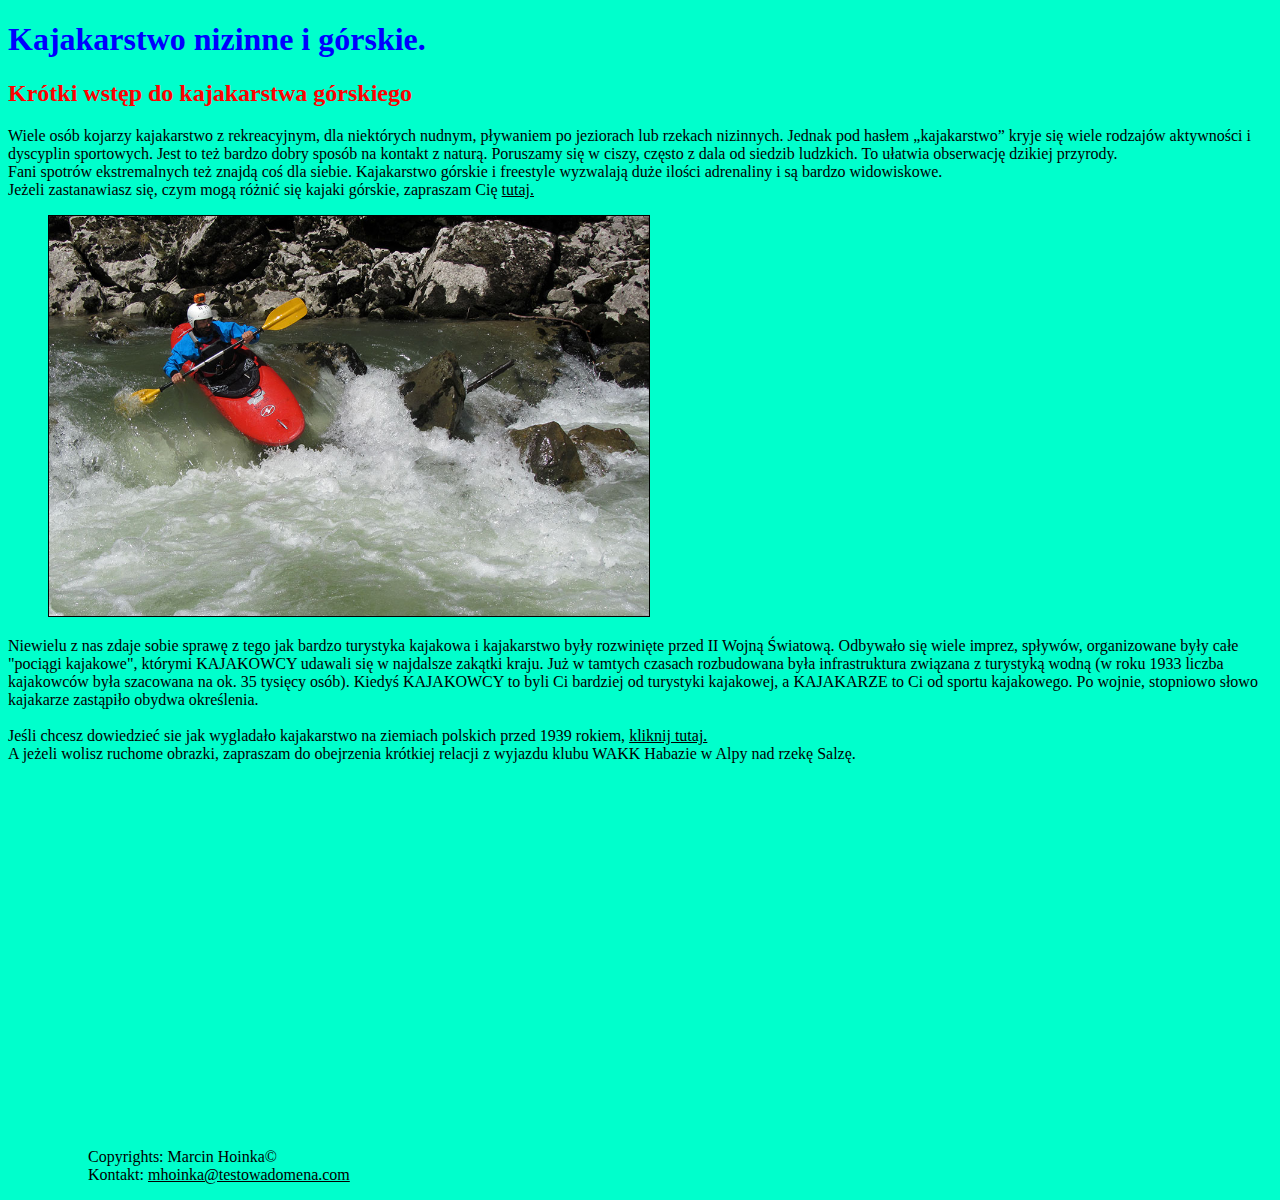
<file: index.html>
﻿<!DOCTYPE html>
<html>
<meta charset="utf-8">
<meta name="author" content="Marcin Hoinka">
<meta name="description" content="Moja pierwsza strona internetowa poświęcona kajakom">

<head>
<title>Kajakarstwo nizninne i górskie</title>
<link rel="stylesheet" type="text/css" href="style.css">

</head>


<body style="background-color:hsl(168, 100%, 50%);">

<h1>Kajakarstwo nizinne i górskie.</h1>
<h2>Krótki wstęp do kajakarstwa górskiego</h2>

<p>Wiele osób kojarzy kajakarstwo z rekreacyjnym, dla niektórych nudnym, pływaniem po jeziorach lub rzekach nizinnych. 
	Jednak pod hasłem „kajakarstwo” kryje się wiele rodzajów aktywności i dyscyplin sportowych. Jest to też bardzo dobry sposób na kontakt z naturą. 
	Poruszamy się w ciszy, często z dala od siedzib ludzkich. To ułatwia obserwację dzikiej przyrody.<br>Fani spotrów ekstremalnych też znajdą coś dla siebie. 
	Kajakarstwo górskie i freestyle wyzwalają duże ilości adrenaliny i są bardzo widowiskowe.
	<br>Jeżeli zastanawiasz się, czym mogą różnić się kajaki górskie, zapraszam Cię <a href="kajaki.html">tutaj.</a>
</p>

<figure>
<img src=obrazy/zoha_enns.jpg alt="Rzeka Enns" width=600 px border="1">
</figure>

<p> 
Niewielu z nas zdaje sobie sprawę z tego jak bardzo turystyka kajakowa i kajakarstwo były rozwinięte przed II Wojną Światową. 
Odbywało się wiele imprez, spływów, organizowane były całe "pociągi kajakowe", którymi KAJAKOWCY udawali się w najdalsze zakątki kraju. 
Już w tamtych czasach  rozbudowana była infrastruktura związana z turystyką wodną 
(w roku 1933 liczba kajakowców była szacowana na ok. 35 tysięcy osób).
Kiedyś KAJAKOWCY to byli Ci bardziej od turystyki kajakowej, a KAJAKARZE to Ci od sportu kajakowego. 
Po wojnie, stopniowo słowo kajakarze zastąpiło obydwa określenia. <br>
<br>Jeśli chcesz dowiedzieć sie jak wygladało kajakarstwo na ziemiach polskich przed 1939 rokiem, <a href="historia.html">kliknij tutaj.</a>
<br>A jeżeli wolisz ruchome obrazki, zapraszam do obejrzenia krótkiej relacji z wyjazdu klubu WAKK Habazie w Alpy nad rzekę Salzę. 
</p>

<figure>
<iframe width="560" height="315" src="https://www.youtube.com/embed/XJbfZ5h6uec?rel=0" frameborder="0" allowfullscreen></iframe>
<figure>
<br>

</body>

 <footer>
  <p>Copyrights: Marcin Hoinka&copy; <br>
  Kontakt: <a href="mailto:mhoinka@testowadomena.com">mhoinka@testowadomena.com</a> 
  </p>
  
  </footer> 

</html>
</file>
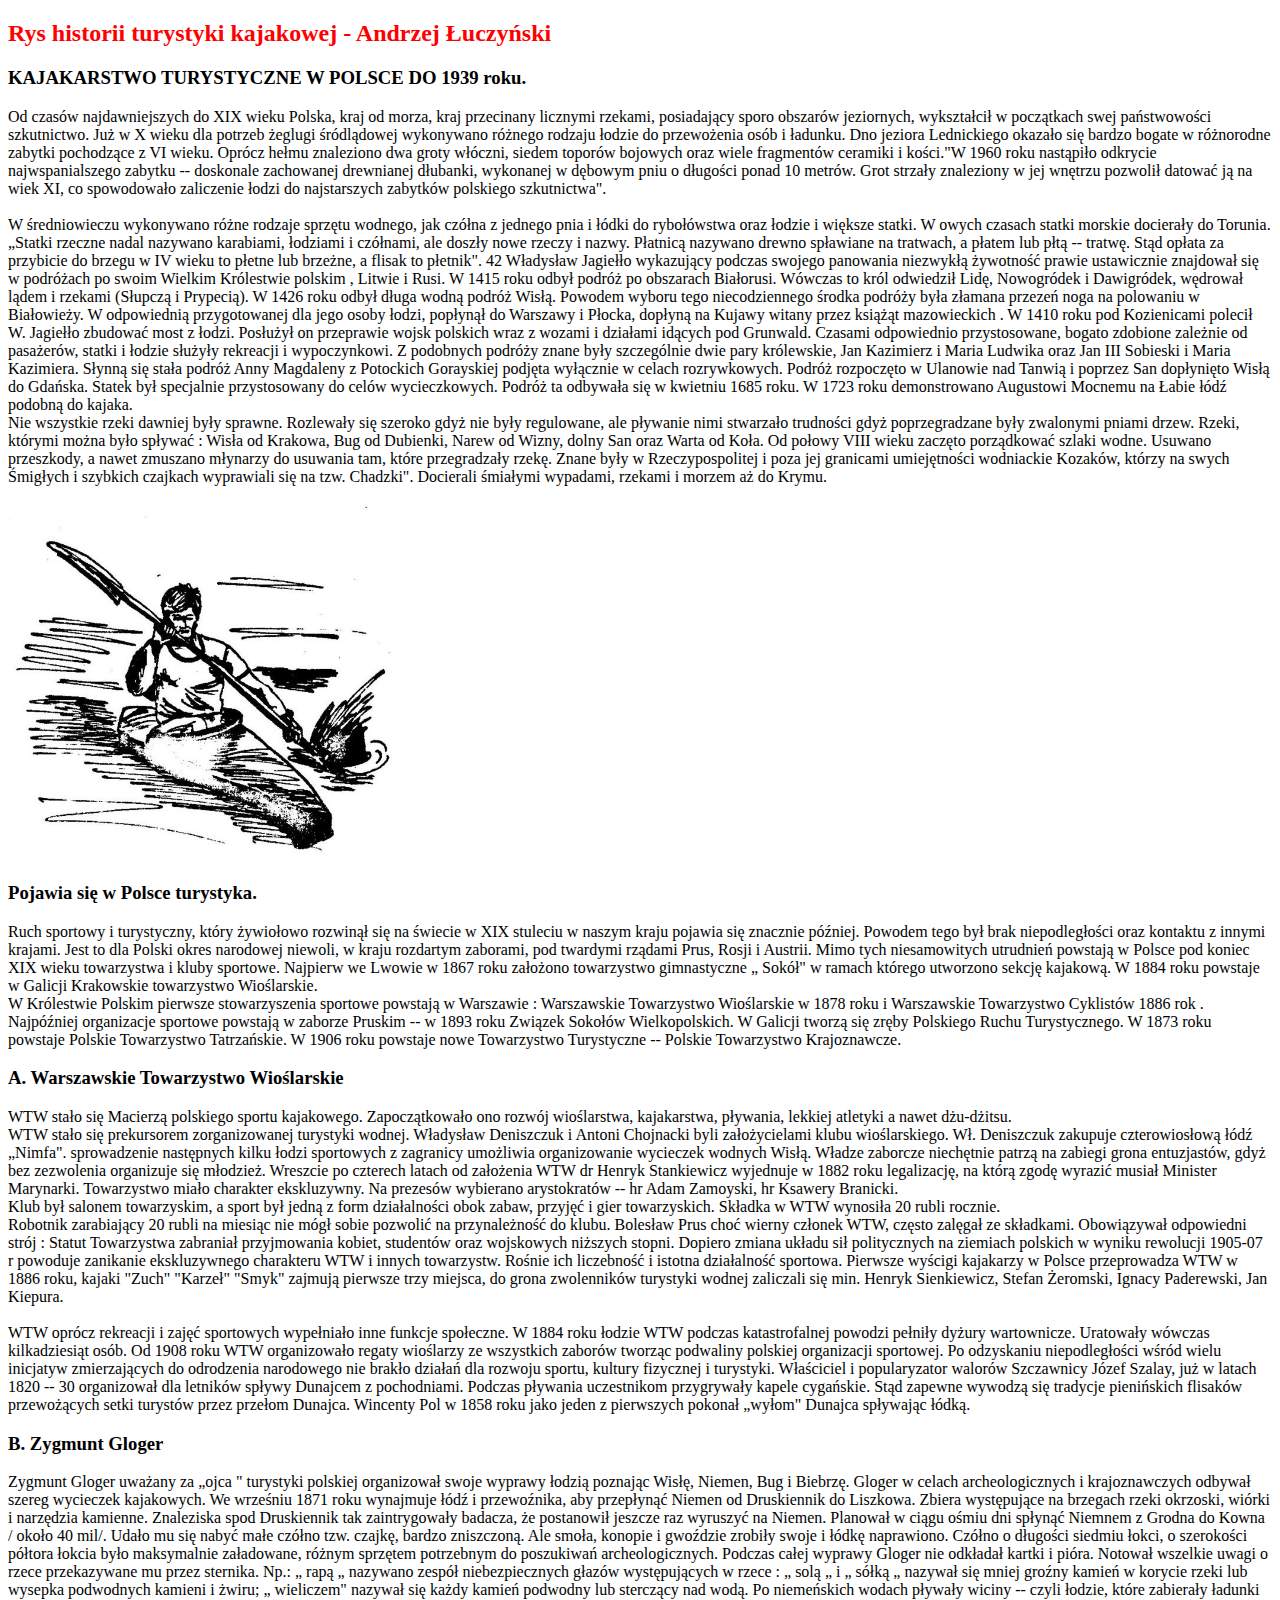
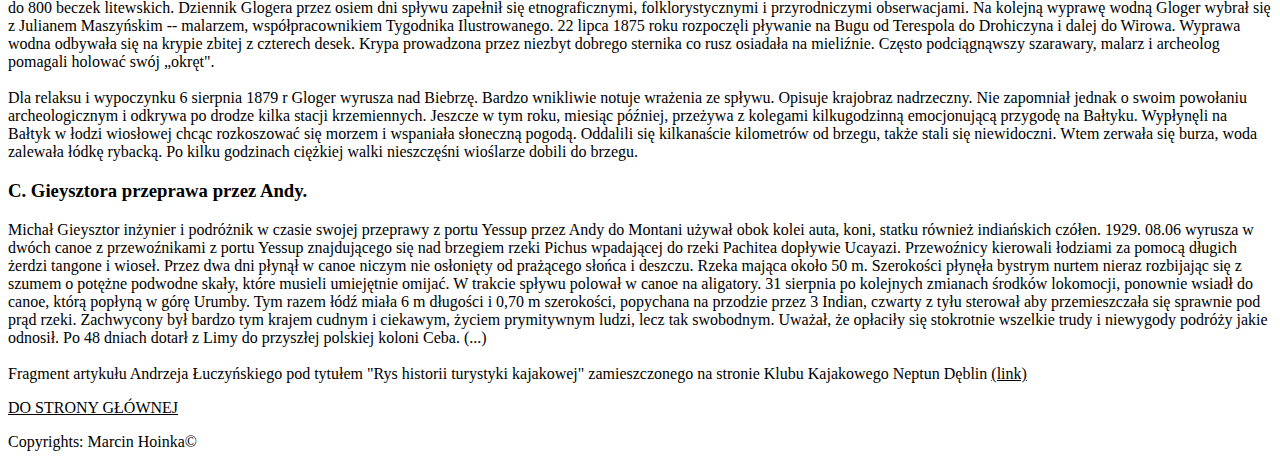
<file: historia.html>
<!DOCTYPE html>
<html>
<meta charset="utf-8">
<meta name="author" content="Marcin Hoinka">
<meta name="description" content="Historia kajakarstwa">

<head>
<title>Historia kajakarstwa</title>
<link rel="stylesheet" type="text/css" href="style.css">

</head>

<body style="background-color:white" >

<h2>Rys historii turystyki kajakowej - Andrzej Łuczyński</h2>
<h3>KAJAKARSTWO TURYSTYCZNE W POLSCE DO 1939 roku.</h3>

<p>
Od czasów najdawniejszych do XIX wieku Polska, kraj od morza, kraj przecinany licznymi rzekami, posiadający sporo obszarów jeziornych, 
wykształcił w początkach swej państwowości szkutnictwo. Już w X wieku dla potrzeb żeglugi śródlądowej wykonywano różnego rodzaju łodzie do przewożenia osób
i ładunku. Dno jeziora Lednickiego okazało się bardzo bogate w różnorodne zabytki pochodzące z VI wieku. Oprócz hełmu znaleziono dwa groty włóczni, 
siedem toporów bojowych oraz wiele fragmentów ceramiki i kości."W 1960 roku nastąpiło odkrycie najwspanialszego zabytku -- doskonale zachowanej drewnianej 
dłubanki, wykonanej w dębowym pniu o długości ponad 10 metrów. Grot strzały znaleziony w jej wnętrzu pozwolił datować ją na wiek XI, 
co spowodowało zaliczenie łodzi do najstarszych zabytków polskiego szkutnictwa".<br>

<br>
W średniowieczu wykonywano różne rodzaje sprzętu wodnego, jak czółna z jednego pnia i łódki do rybołówstwa oraz łodzie i większe statki. 
W owych czasach statki morskie docierały do Torunia. „Statki rzeczne nadal nazywano karabiami, łodziami i czółnami, ale doszły nowe rzeczy i nazwy. 
Płatnicą nazywano drewno spławiane na tratwach, a płatem lub płtą -- tratwę. Stąd opłata za przybicie do brzegu w IV wieku to płetne lub brzeżne, 
a flisak to płetnik". 42 Władysław Jagiełło wykazujący podczas swojego panowania niezwykłą żywotność prawie ustawicznie znajdował się w podróżach 
po swoim Wielkim Królestwie polskim , Litwie i Rusi. W 1415 roku odbył podróż po obszarach Białorusi. 
Wówczas to król odwiedził Lidę, Nowogródek i Dawigródek, wędrował lądem i rzekami (Słupczą i Prypecią). W 1426 roku odbył długa wodną podróż Wisłą. 
Powodem wyboru tego niecodziennego środka podróży była złamana przezeń noga na polowaniu w Białowieży. W odpowiednią przygotowanej dla jego osoby łodzi, 
popłynął do Warszawy i Płocka, dopłyną na Kujawy witany przez książąt mazowieckich . 
W 1410 roku pod Kozienicami polecił W. Jagiełło zbudować most z łodzi. Posłużył on przeprawie wojsk polskich wraz z wozami i działami idących pod Grunwald. 
Czasami odpowiednio przystosowane, bogato zdobione zależnie od pasażerów, statki i łodzie służyły rekreacji i wypoczynkowi. 
Z podobnych podróży znane były szczególnie dwie pary królewskie, Jan Kazimierz i Maria Ludwika oraz Jan III Sobieski i Maria Kazimiera. 
Słynną się stała podróż Anny Magdaleny z Potockich Gorayskiej podjęta wyłącznie w celach rozrywkowych. 
Podróż rozpoczęto w Ulanowie nad Tanwią i poprzez San dopłynięto Wisłą do Gdańska. Statek był specjalnie przystosowany do celów wycieczkowych. 
Podróż ta odbywała się w kwietniu 1685 roku. W 1723 roku demonstrowano Augustowi Mocnemu na Łabie łódź podobną do kajaka.<br>
Nie wszystkie rzeki dawniej były sprawne. Rozlewały się szeroko gdyż nie były regulowane, ale pływanie nimi stwarzało trudności gdyż poprzegradzane 
były zwalonymi pniami drzew. Rzeki, którymi można było spływać : Wisła od Krakowa, Bug od Dubienki, Narew od Wizny, dolny San oraz Warta od Koła. 
Od połowy VIII wieku zaczęto porządkować szlaki wodne. Usuwano przeszkody, a nawet zmuszano młynarzy do usuwania tam, które przegradzały rzekę. 
Znane były w Rzeczypospolitej i poza jej granicami umiejętności wodniackie Kozaków, którzy na swych Śmigłych i szybkich czajkach wyprawiali się 
na tzw. Chadzki". Docierali śmiałymi wypadami, rzekami i morzem aż do Krymu.<br>
<br>
<img src=obrazy/kajak-wegiel.jpg width=400 px>

<h3>Pojawia się w Polsce turystyka.</h3>
<p>
Ruch sportowy i turystyczny, który żywiołowo rozwinął się na świecie w XIX stuleciu w naszym kraju pojawia się znacznie później. 
Powodem tego był brak niepodległości oraz kontaktu z innymi krajami. Jest to dla Polski okres narodowej niewoli, w kraju rozdartym zaborami, 
pod twardymi rządami Prus, Rosji i Austrii. Mimo tych niesamowitych utrudnień powstają w Polsce pod koniec XIX wieku towarzystwa i kluby sportowe. 
Najpierw we Lwowie w 1867 roku założono towarzystwo gimnastyczne „ Sokół" w ramach którego utworzono sekcję kajakową.
W 1884 roku powstaje w Galicji Krakowskie towarzystwo Wioślarskie. <br>
W Królestwie Polskim pierwsze stowarzyszenia sportowe powstają w Warszawie : Warszawskie Towarzystwo Wioślarskie w 1878 roku i 
Warszawskie Towarzystwo Cyklistów 1886 rok . Najpóźniej organizacje sportowe powstają w zaborze Pruskim -- w 1893 roku Związek Sokołów Wielkopolskich. 
W Galicji tworzą się zręby Polskiego Ruchu Turystycznego. W 1873 roku powstaje Polskie Towarzystwo Tatrzańskie. 
W 1906 roku powstaje nowe Towarzystwo Turystyczne -- Polskie Towarzystwo Krajoznawcze.
</p>

<h3>A. Warszawskie Towarzystwo Wioślarskie</h3>
<p>
WTW stało się Macierzą polskiego sportu kajakowego. Zapoczątkowało ono rozwój wioślarstwa, kajakarstwa, pływania, lekkiej atletyki a nawet dżu-dżitsu.<br>
WTW stało się prekursorem zorganizowanej turystyki wodnej. Władysław Deniszczuk i Antoni Chojnacki byli założycielami klubu wioślarskiego. 
Wł. Deniszczuk zakupuje czterowiosłową łódź „Nimfa". sprowadzenie następnych kilku łodzi sportowych z zagranicy umożliwia organizowanie wycieczek 
wodnych Wisłą. Władze zaborcze niechętnie patrzą na zabiegi grona entuzjastów, gdyż bez zezwolenia organizuje się młodzież. 
Wreszcie po czterech latach od założenia WTW dr Henryk Stankiewicz wyjednuje w 1882 roku legalizację, na którą zgodę wyrazić musiał Minister Marynarki. 
Towarzystwo miało charakter ekskluzywny. Na prezesów wybierano arystokratów -- hr Adam Zamoyski, hr Ksawery Branicki.<br>
Klub był salonem towarzyskim, a sport był jedną z form działalności obok zabaw, przyjęć i gier towarzyskich. Składka w WTW wynosiła 20 rubli rocznie.<br>
Robotnik zarabiający 20 rubli na miesiąc nie mógł sobie pozwolić na przynależność do klubu. Bolesław Prus choć wierny członek WTW, często zalęgał ze składkami.
Obowiązywał odpowiedni strój : Statut Towarzystwa zabraniał przyjmowania kobiet, studentów oraz wojskowych niższych stopni. 
Dopiero zmiana układu sił politycznych na ziemiach polskich w wyniku rewolucji 1905-07 r powoduje zanikanie ekskluzywnego charakteru WTW i innych towarzystw. 
Rośnie ich liczebność i istotna działalność sportowa. Pierwsze wyścigi kajakarzy w Polsce przeprowadza WTW w 1886 roku, 
kajaki "Zuch" "Karzeł" "Smyk" zajmują pierwsze trzy miejsca, do grona zwolenników turystyki wodnej zaliczali się min. 
Henryk Sienkiewicz, Stefan Żeromski, Ignacy Paderewski, Jan Kiepura. <br>
<br>WTW oprócz rekreacji i zajęć sportowych wypełniało inne funkcje społeczne. 
W 1884 roku łodzie WTW podczas katastrofalnej powodzi pełniły dyżury wartownicze. Uratowały wówczas kilkadziesiąt osób. 
Od 1908 roku WTW organizowało regaty wioślarzy ze wszystkich zaborów tworząc podwaliny polskiej organizacji sportowej. 
Po odzyskaniu niepodległości wśród wielu inicjatyw zmierzających do odrodzenia narodowego nie brakło działań dla rozwoju sportu, kultury fizycznej i turystyki. 
Właściciel i popularyzator walorów Szczawnicy Józef Szalay, już w latach 1820 -- 30 organizował dla letników spływy Dunajcem z pochodniami. 
Podczas pływania uczestnikom przygrywały kapele cygańskie. Stąd zapewne wywodzą się tradycje pienińskich flisaków przewożących setki turystów przez 
przełom Dunajca. Wincenty Pol w 1858 roku jako jeden z pierwszych pokonał „wyłom" Dunajca spływając łódką.
</p>
<h3>B. Zygmunt Gloger</h3>

Zygmunt Gloger uważany za „ojca " turystyki polskiej organizował swoje wyprawy łodzią poznając Wisłę, Niemen, Bug i Biebrzę. 
Gloger w celach archeologicznych i krajoznawczych odbywał szereg wycieczek kajakowych. We wrześniu 1871 roku wynajmuje łódź i przewoźnika, 
aby przepłynąć Niemen od Druskiennik do Liszkowa. Zbiera występujące na brzegach rzeki okrzoski, wiórki i narzędzia kamienne. 
Znaleziska spod Druskiennik tak zaintrygowały badacza, że postanowił jeszcze raz wyruszyć na Niemen. Planował w ciągu ośmiu dni spłynąć Niemnem z Grodna 
do Kowna / około 40 mil/. Udało mu się nabyć małe czółno tzw. czajkę, bardzo zniszczoną. Ale smoła, konopie i gwoździe zrobiły swoje i łódkę naprawiono. 
Czółno o długości siedmiu łokci, o szerokości półtora łokcia było maksymalnie załadowane, różnym sprzętem potrzebnym do poszukiwań archeologicznych. 
Podczas całej wyprawy Gloger nie odkładał kartki i pióra. Notował wszelkie uwagi o rzece przekazywane mu przez sternika. 
Np.: „ rapą „ nazywano zespół niebezpiecznych głazów występujących w rzece : „ solą „ i „ sółką „ nazywał się mniej groźny kamień w korycie rzeki 
lub wysepka podwodnych kamieni i żwiru; „ wieliczem" nazywał się każdy kamień podwodny lub sterczący nad wodą.
Po niemeńskich wodach pływały wiciny -- czyli łodzie, które zabierały ładunki do 800 beczek litewskich. 
Dziennik Glogera przez osiem dni spływu zapełnił się etnograficznymi, folklorystycznymi i przyrodniczymi obserwacjami.
Na kolejną wyprawę wodną Gloger wybrał się z Julianem Maszyńskim -- malarzem, współpracownikiem Tygodnika Ilustrowanego. 
22 lipca 1875 roku rozpoczęli pływanie na Bugu od Terespola do Drohiczyna i dalej do Wirowa. Wyprawa wodna odbywała się na krypie zbitej z czterech desek. 
Krypa prowadzona przez niezbyt dobrego sternika co rusz osiadała na mieliźnie. Często podciągnąwszy szarawary, malarz i archeolog pomagali holować swój „okręt".<br>
<br>
Dla relaksu i wypoczynku 6 sierpnia 1879 r Gloger wyrusza nad Biebrzę. Bardzo wnikliwie notuje wrażenia ze spływu. Opisuje krajobraz nadrzeczny. 
Nie zapomniał jednak o swoim powołaniu archeologicznym i odkrywa po drodze kilka stacji krzemiennych. 
Jeszcze w tym roku, miesiąc później, przeżywa z kolegami kilkugodzinną emocjonującą przygodę na Bałtyku.
Wypłynęli na Bałtyk w łodzi wiosłowej chcąc rozkoszować się morzem i wspaniała słoneczną pogodą. 
Oddalili się kilkanaście kilometrów od brzegu, także stali się niewidoczni. Wtem zerwała się burza, woda zalewała łódkę rybacką. 
Po kilku godzinach ciężkiej walki nieszczęśni wioślarze dobili do brzegu.
</p>

<h3>C. Gieysztora przeprawa przez Andy.</h3>

Michał Gieysztor inżynier i podróżnik w czasie swojej przeprawy z portu Yessup przez Andy do Montani używał obok kolei auta, koni, 
statku również indiańskich czółen. 1929. 08.06 wyrusza w dwóch canoe z przewoźnikami z portu Yessup znajdującego się nad brzegiem rzeki 
Pichus wpadającej do rzeki Pachitea dopływie Ucayazi. Przewoźnicy kierowali łodziami za pomocą długich żerdzi tangone i wioseł. 
Przez dwa dni płynął w canoe niczym nie osłonięty od prażącego słońca i deszczu.
Rzeka mająca około 50 m. Szerokości płynęła bystrym nurtem nieraz rozbijając się z szumem o potężne podwodne skały, które musieli umiejętnie omijać. 
W trakcie spływu polował w canoe na aligatory. 31 sierpnia po kolejnych zmianach środków lokomocji, ponownie wsiadł do canoe, którą popłyną w górę Urumby. 
Tym razem łódź miała 6 m długości i 0,70 m szerokości, popychana na przodzie przez 3 Indian, czwarty z tyłu sterował aby przemieszczała się sprawnie 
pod prąd rzeki. Zachwycony był bardzo tym krajem cudnym i ciekawym, życiem prymitywnym ludzi, lecz tak swobodnym. 
Uważał, że opłaciły się stokrotnie wszelkie trudy i niewygody podróży jakie odnosił. Po 48 dniach dotarł z Limy do przyszłej polskiej koloni Ceba.
(...)<br>
<br>Fragment artykułu Andrzeja Łuczyńskiego pod tytułem "Rys historii turystyki kajakowej" 
zamieszczonego na stronie Klubu Kajakowego Neptun Dęblin <a href="http://www.klubkajakowyneptun.cal.pl/rys.php" target="blank">(link)</a>

</p>


</body>


<footer>
<p>
<a href="index.html">DO STRONY GŁÓWNEJ</a> 
</p>

<p>Copyrights: Marcin Hoinka&copy;
</p>
  
  </footer> 

</html>
</file>
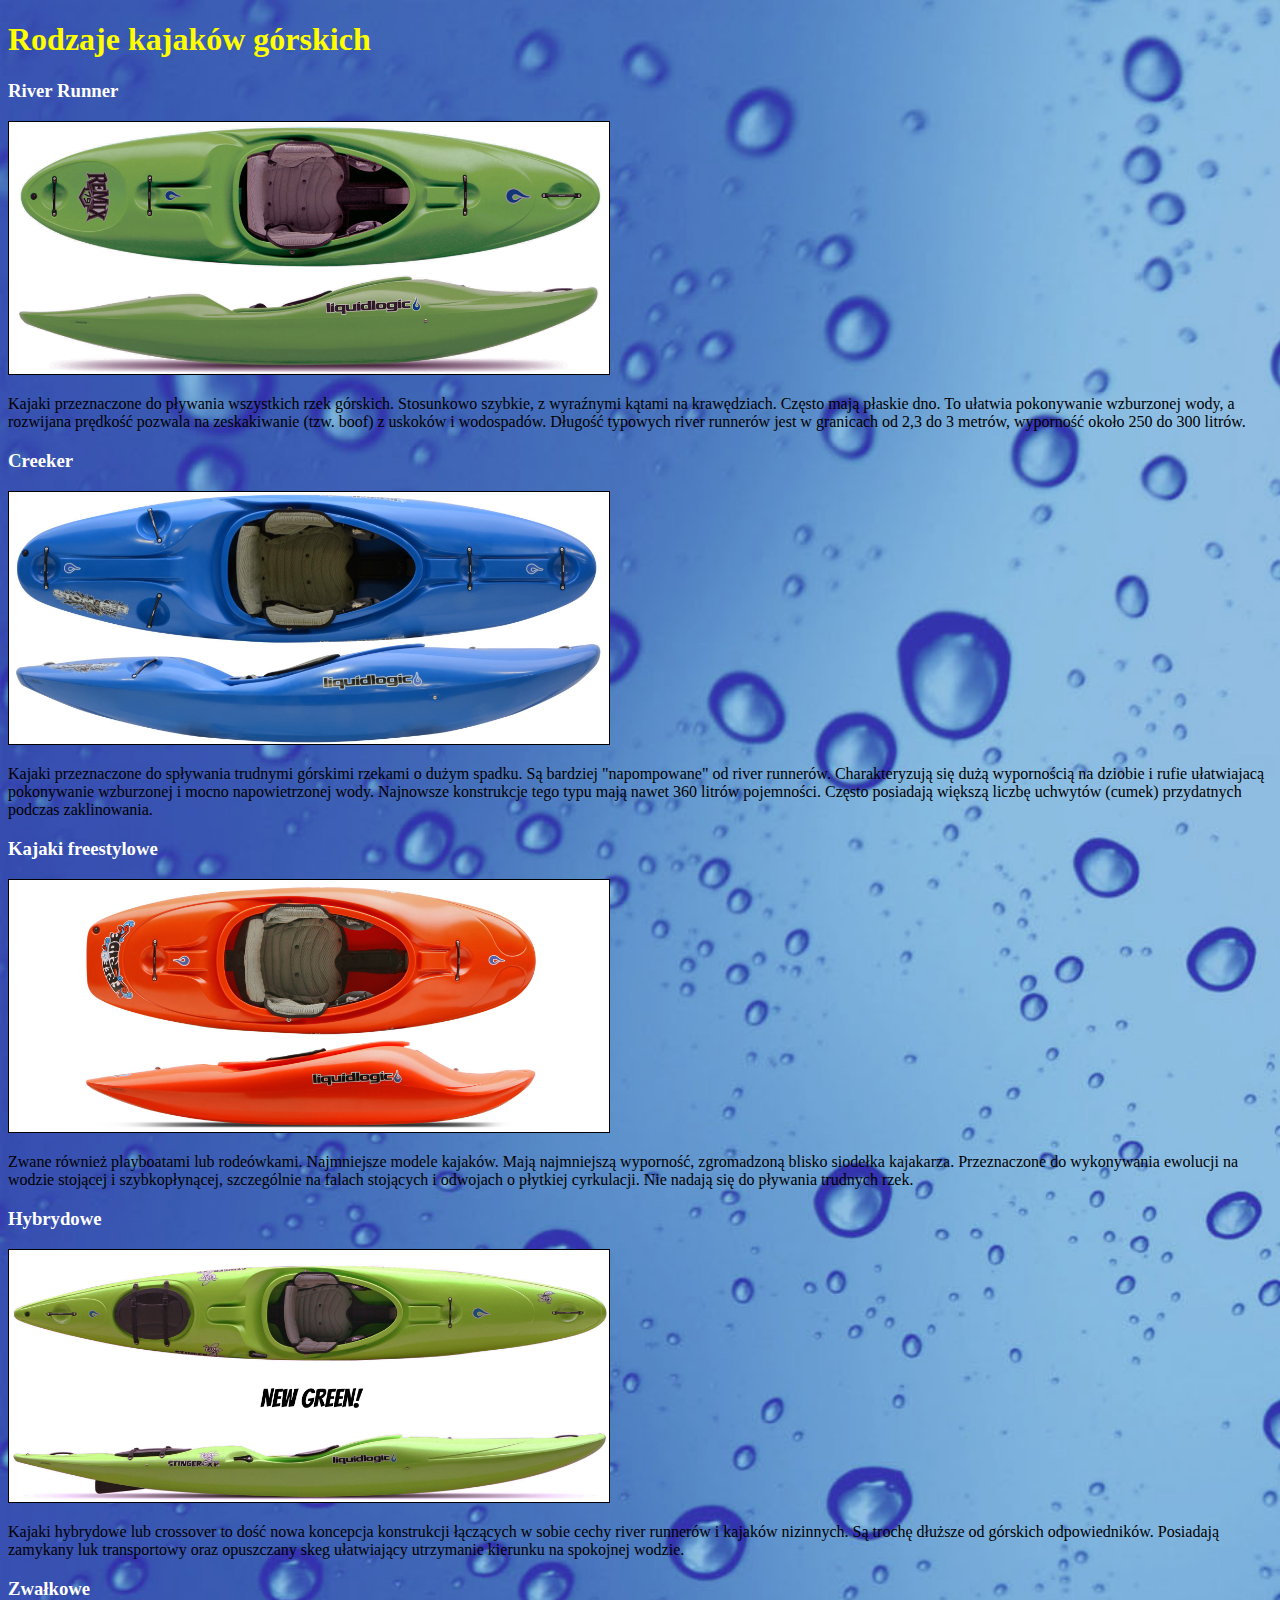
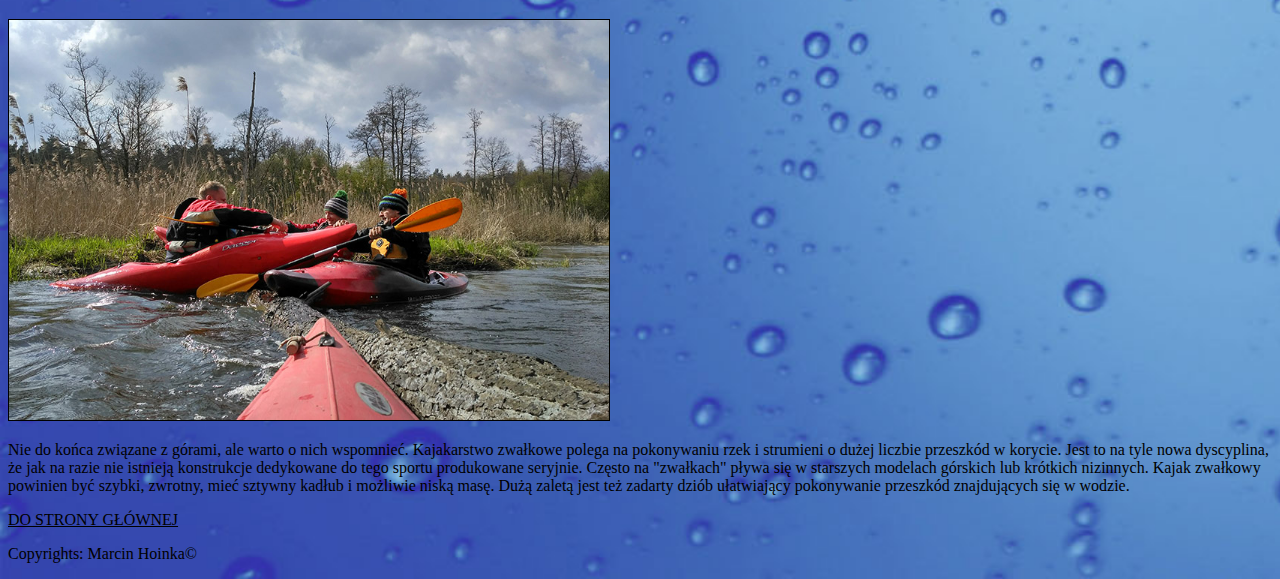
<file: kajaki.html>
<!DOCTYPE html>
<html>
<meta charset="utf-8">
<meta name="author" content="Marcin Hoinka">
<meta name="description" content="Historia kajakarstwa">

<head>
<title>Rodzaje kajaków górskich</title>
<link rel="stylesheet" type="text/css" href="style2.css">


</head>

<body>

<h1>Rodzaje kajaków górskich</h1>

<h3>River Runner</h3>

<img src=obrazy/RRremix79.jpg width=600 px alt="Liqiud Logic Remix 79" border="1">

<p>
Kajaki przeznaczone do pływania wszystkich rzek górskich. Stosunkowo szybkie, z wyraźnymi kątami na krawędziach. Często mają płaskie dno. 
To ułatwia pokonywanie wzburzonej wody, a rozwijana prędkość pozwala na zeskakiwanie (tzw. boof) z uskoków i wodospadów. Długość typowych 
river runnerów jest w granicach od 2,3 do 3 metrów, wyporność około 250 do 300 litrów. 
</p>

<h3>Creeker</h3> 

<img src=obrazy/Creeker_Stomper90.jpg width=600 px alt="Liqiud Logic Stomper 90" border="1">

<p>
Kajaki przeznaczone do spływania trudnymi górskimi rzekami o dużym spadku. 
Są bardziej "napompowane" od river runnerów. Charakteryzują się dużą wypornością na dziobie i rufie ułatwiajacą pokonywanie wzburzonej i mocno napowietrzonej wody. 
Najnowsze konstrukcje tego typu mają nawet 360 litrów pojemności. Często posiadają większą liczbę uchwytów (cumek) przydatnych 
podczas zaklinowania.
</p>

<h3>Kajaki freestylowe</h3>

<img src=obrazy/playboat_freeride.jpg width=600 px alt="Liqiud Logic Freeride" border="1">

<p>
Zwane również playboatami lub rodeówkami. Najmniejsze modele kajaków. Mają najmniejszą wyporność, zgromadzoną blisko siodełka kajakarza. 
Przeznaczone do wykonywania ewolucji na wodzie stojącej i szybkopłynącej, szczególnie na falach stojących i odwojach o płytkiej cyrkulacji. 
Nie nadają się do pływania trudnych rzek. 
</p>


<h3>Hybrydowe</h3>

<img src=obrazy/crossover_stinger.jpg width=600 px alt="Liqiud Logic Stinger XP" border="1">

<p>
Kajaki hybrydowe lub crossover to dość nowa koncepcja konstrukcji łączących w sobie cechy river runnerów i kajaków nizinnych. 
Są trochę dłuższe od górskich odpowiedników. Posiadają zamykany luk transportowy oraz opuszczany skeg ułatwiający utrzymanie kierunku na spokojnej wodzie. 
</p>

<h3>Zwałkowe</h3>

<img src=obrazy/zwalka2.jpg width=600 px alt="Pokonywanie zwalonego drzewa na rzece Rawce" border="1">

<p>
Nie do końca związane z górami, ale warto o nich wspomnieć. Kajakarstwo zwałkowe polega na pokonywaniu rzek i strumieni o dużej liczbie przeszkód w korycie. 
Jest to na tyle nowa dyscyplina, że jak na razie nie istnieją konstrukcje dedykowane do tego sportu produkowane seryjnie. 
Często na "zwałkach" pływa się w starszych modelach górskich lub krótkich nizinnych. Kajak zwałkowy powinien być szybki, 
zwrotny, mieć sztywny kadłub i możliwie niską masę. Dużą zaletą jest też zadarty dziób ułatwiający pokonywanie przeszkód znajdujących się w wodzie. 
<p/>

</body>

<footer>
<p> <a href="index.html">DO STRONY GŁÓWNEJ</a> 
</p>

<p>Copyrights: Marcin Hoinka&copy;
</p>
  
</footer> 



</html>
</file>
<file: style.css>
h1 {
	color: blue;
	font-family:fantasy;
	}
	
h2 {
	color: red;
	font-family:fantasy
	}

p {
	font-family:calibri; 
	color:hsl(0, 0%, 0%)
	} 
	
a	{
	font-family:calibri; 
	color:hsl(0, 0%, 0%)
	}
</file>
<file: style2.css>
h1 {
	color: yellow;
	font-family:calibri;
	}
	
h2 {
	color: white;
	font-family:calibri;
	}
	
h3 {
	color:white;
	font-family:calibri;
	}

p {
	font-family:calibri; 
	color:hsl(0, 0%, 0%)
	} 
	
	a	{
	font-family:calibri; 
	color:hsl(0, 0%, 0%)
	} 
		
	
body {

    background-image:url('obrazy/tlo_drops2.jpg');
    background-repeat:no-repeat;
    background-size:cover;
	
	
}


background:();
background-size:cover
</file>
